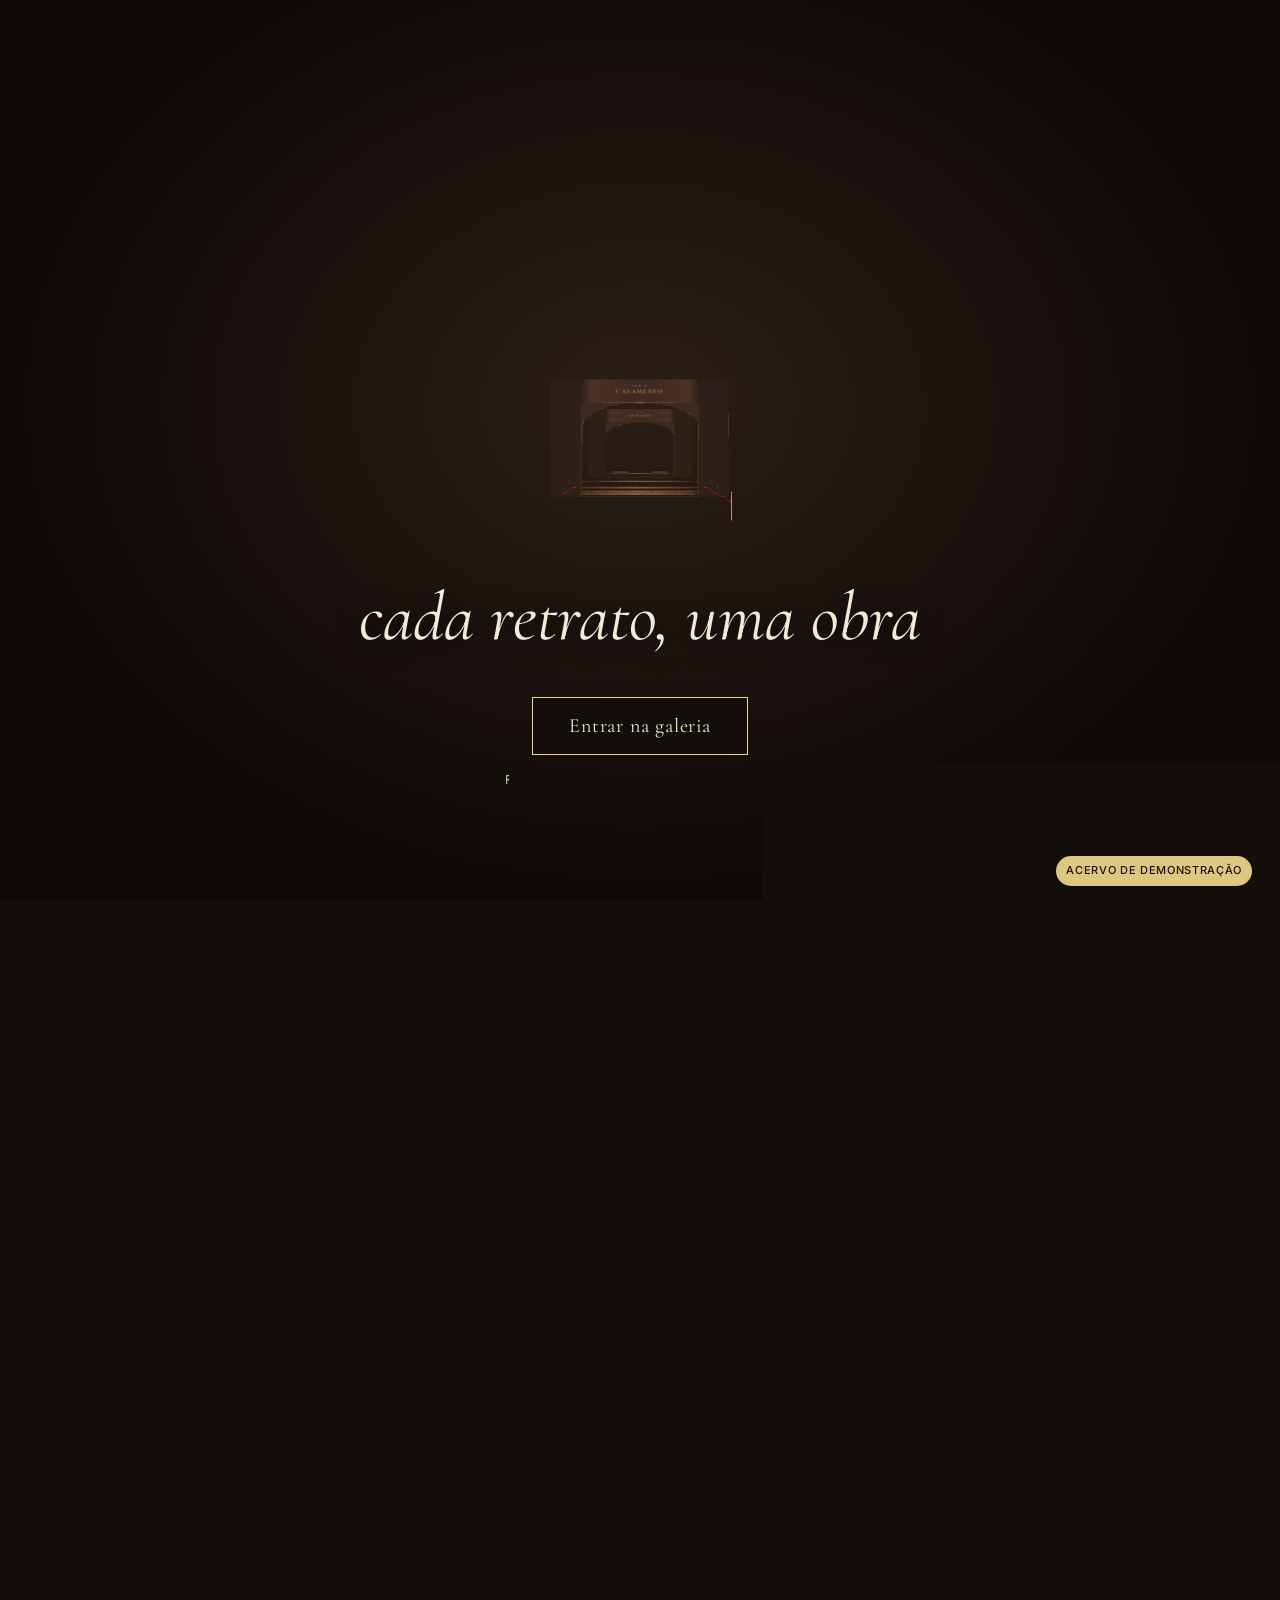
<file: index.html>
<!DOCTYPE html>
<html lang="pt-BR">
  <head>
    <meta charset="utf-8" />
    <meta name="viewport" content="width=device-width, initial-scale=1" />
    <title>Retrato de Sucesso — museu de retratos em Parnaíba</title>
    <meta
      name="description"
      content="Demonstração do ateliê Retrato de Sucesso, em Parnaíba, Piauí. Um museu de retratos: role a tela e caminhe entre os salões."
    />
    <meta name="theme-color" content="#140c0e" />
    <link rel="icon" href="favicon.svg" type="image/svg+xml" />
    <link rel="preconnect" href="https://fonts.googleapis.com" />
    <link rel="preconnect" href="https://fonts.gstatic.com" crossorigin />
    <link
      href="https://fonts.googleapis.com/css2?family=Cormorant+Garamond:ital,wght@0,500;0,600;0,700;1,500;1,600&family=Inter:wght@400;500&family=Outfit:wght@300;400;500;600&display=swap"
      rel="stylesheet"
    />
    <link rel="stylesheet" href="css/estilos.css" />
    <link rel="stylesheet" href="css/corredor.css" />
    <link rel="stylesheet" href="css/lenis.css" />
    <script>
      document.documentElement.classList.add("js");
      if (window.matchMedia && !window.matchMedia("(prefers-reduced-motion: reduce)").matches) {
        document.documentElement.classList.add("caminhada");
      }
    </script>
  </head>
  <body data-pagina="entrada">
    <a class="pular" href="#conteudo">Pular para o conteúdo</a>

    <header class="topo">
      <div class="marca-bloco">
        <h1 class="marca"><a href="#entrada">Retrato de Sucesso</a></h1>
        <p class="selo">Acervo de demonstração</p>
      </div>
      <button
        class="menu-botao"
        type="button"
        aria-expanded="false"
        aria-controls="menu"
      >
        <span class="sr">Abrir menu</span>
        <span class="hamb" aria-hidden="true"></span>
      </button>
      <nav id="menu" class="menu" aria-label="Seções">
        <a href="#galeria">Galeria</a>
        <a href="#sobre">Sobre</a>
        <a href="#ensaios">Ensaios</a>
        <a href="#contato">Contato</a>
      </nav>
      <button class="fechar-painel" type="button">Voltar à galeria</button>
    </header>

    <div class="stage" id="stage">
      <div class="world" id="world"></div>
    </div>
    <div class="lighting" aria-hidden="true"></div>
    <div class="focus-vignette" id="focusVignette" aria-hidden="true"></div>

    <div id="track">
      <section class="intro" id="intro" aria-label="Entrada da galeria">
        <div class="intro-inner">
          <p class="tagline">cada retrato, uma obra</p>
          <button class="btn-enter" id="btnEnter" type="button">Entrar na galeria</button>
          <p class="hint">role para caminhar pelo salão</p>
          <p class="creditos-entrada"><a href="CREDITS.md">Créditos das imagens</a></p>
        </div>
      </section>
      <section class="corridor" aria-label="Corredor da galeria"></section>
    </div>

    <div class="hud" id="hud" aria-live="polite">
      <span class="hud-kicker">Salão</span>
      <span class="hud-name" id="hudName">Corporativo</span>
      <span class="hud-count" id="hudCount">Obra 1 de 1</span>
      <div class="hud-bar" aria-hidden="true"><i id="hudBar"></i></div>
    </div>

    <main id="conteudo" data-lenis-prevent>
      <section class="entrada" id="entrada" aria-label="Entrada do museu">
        <div class="cena" aria-hidden="true">
          <div class="teto"><div class="claraboia"></div></div>
          <div class="parede-esq"><i></i><i></i><i></i></div>
          <div class="parede-dir"><i></i><i></i><i></i></div>
          <div class="fundo"></div>
          <div class="chao"></div>
        </div>
        <div class="entrada-conteudo">
          <p class="local">Parnaíba · Piauí</p>
          <p class="gancho">Cada retrato, uma obra.</p>
          <p class="apoio">
            Caminhe pelo salão. Cada ensaio é uma parede, cada pessoa uma moldura.
          </p>
          <a class="botao" href="#ensaios">Entrar na galeria</a>
          <p class="dica">Role para caminhar pelo salão</p>
        </div>
      </section>

      <section class="sobre" id="sobre">
        <p class="olho">O ateliê</p>
        <h2>Um museu de memórias, em Parnaíba.</h2>
        <p>
          O Retrato de Sucesso trata cada ensaio como obra. Corporativo, família,
          casamento, 15 anos e gestante — com hora marcada, luz macia e um retrato
          que fica na parede.
        </p>
      </section>

      <nav class="mapa" id="ensaios" aria-label="Salões da galeria">
        <p class="olho olho-escuro">Planta do museu</p>
        <h2>Escolha o salão da sua história</h2>
        <ul>
          <li>
            <a href="#corporativo">
              <span>Salão 01</span>
              <strong>Corporativo</strong>
            </a>
          </li>
          <li>
            <a href="#familia">
              <span>Salão 02</span>
              <strong>Família</strong>
            </a>
          </li>
          <li>
            <a href="#casamento">
              <span>Salão 03</span>
              <strong>Casamento</strong>
            </a>
          </li>
          <li>
            <a href="#quinze">
              <span>Salão 04</span>
              <strong>15 anos</strong>
            </a>
          </li>
          <li>
            <a href="#gestante">
              <span>Salão 05</span>
              <strong>Gestante</strong>
            </a>
          </li>
        </ul>
      </nav>

      <div id="galeria">
        <section class="sala" id="corporativo" data-sala="Corporativo">
          <header class="sala-cabeca">
            <p class="indice">Salão 01</p>
            <h2>Corporativo</h2>
            <p>Presença, olhar e o posto de quem conduz.</p>
          </header>
          <div class="parede" data-parede></div>
          <div class="divisor" aria-hidden="true">
            <div class="piso-wrap"><div class="piso"></div></div>
            <div class="banco"><span class="banco-topo"></span><span class="banco-base"></span></div>
          </div>
        </section>

        <section class="sala" id="familia" data-sala="Família">
          <header class="sala-cabeca">
            <p class="indice">Salão 02</p>
            <h2>Família</h2>
            <p>A casa inteira, num único silêncio bom.</p>
          </header>
          <div class="parede" data-parede></div>
          <div class="divisor" aria-hidden="true">
            <div class="piso-wrap"><div class="piso"></div></div>
            <div class="banco"><span class="banco-topo"></span><span class="banco-base"></span></div>
          </div>
        </section>

        <section class="sala" id="casamento" data-sala="Casamento">
          <header class="sala-cabeca">
            <p class="indice">Salão 03</p>
            <h2>Casamento</h2>
            <p>O dia em que duas histórias dividem a mesma parede.</p>
          </header>
          <div class="parede" data-parede></div>
          <div class="divisor" aria-hidden="true">
            <div class="piso-wrap"><div class="piso"></div></div>
            <div class="banco"><span class="banco-topo"></span><span class="banco-base"></span></div>
          </div>
        </section>

        <section class="sala" id="quinze" data-sala="15 anos">
          <header class="sala-cabeca">
            <p class="indice">Salão 04</p>
            <h2>15 anos</h2>
            <p>A primeira parede só sua.</p>
          </header>
          <div class="parede" data-parede></div>
          <div class="divisor" aria-hidden="true">
            <div class="piso-wrap"><div class="piso"></div></div>
            <div class="banco"><span class="banco-topo"></span><span class="banco-base"></span></div>
          </div>
        </section>

        <section class="sala" id="gestante" data-sala="Gestante">
          <header class="sala-cabeca">
            <p class="indice">Salão 05</p>
            <h2>Gestante</h2>
            <p>A espera, com a luz que ela merece.</p>
          </header>
          <div class="parede" data-parede></div>
          <div class="divisor" aria-hidden="true">
            <div class="piso-wrap"><div class="piso"></div></div>
            <div class="banco"><span class="banco-topo"></span><span class="banco-base"></span></div>
          </div>
        </section>
      </div>

      <section class="fecho" id="contato">
        <div class="moldura moldura-vazia" aria-hidden="true">
          <div class="passe passe-vazio"></div>
        </div>
        <h2>Este quadro pode ser o seu.</h2>
        <p>
          Um ensaio em Parnaíba, com tempo e luz de museu. A conversa é direta,
          humana e sem pressa.
        </p>
        <a class="botao" data-whatsapp href="#contato">Agendar ensaio no WhatsApp</a>
        <p class="sussurro">ou fale direto comigo</p>
      </section>
    </main>

    <footer class="rodape">
      <p>Retrato de Sucesso · Parnaíba, Piauí</p>
      <p>
        Acervo de demonstração. Nomes, anos e histórias são fictícios. As imagens
        são pinturas de domínio público e não retratam clientes do ateliê.
      </p>
      <p><a href="CREDITS.md">Créditos das imagens</a></p>
    </footer>

    <noscript>
      <p class="aviso">
        Para caminhar pela galeria, ative o JavaScript do navegador. As obras
        ficam no arquivo obras.json.
      </p>
    </noscript>

    <script src="js/vendor/gsap.min.js" defer></script>
    <script src="js/vendor/ScrollTrigger.min.js" defer></script>
    <script src="js/vendor/lenis.min.js" defer></script>
    <script src="js/galeria.js" defer></script>
    <script src="js/corredor.js" defer></script>
  </body>
</html>
</file>
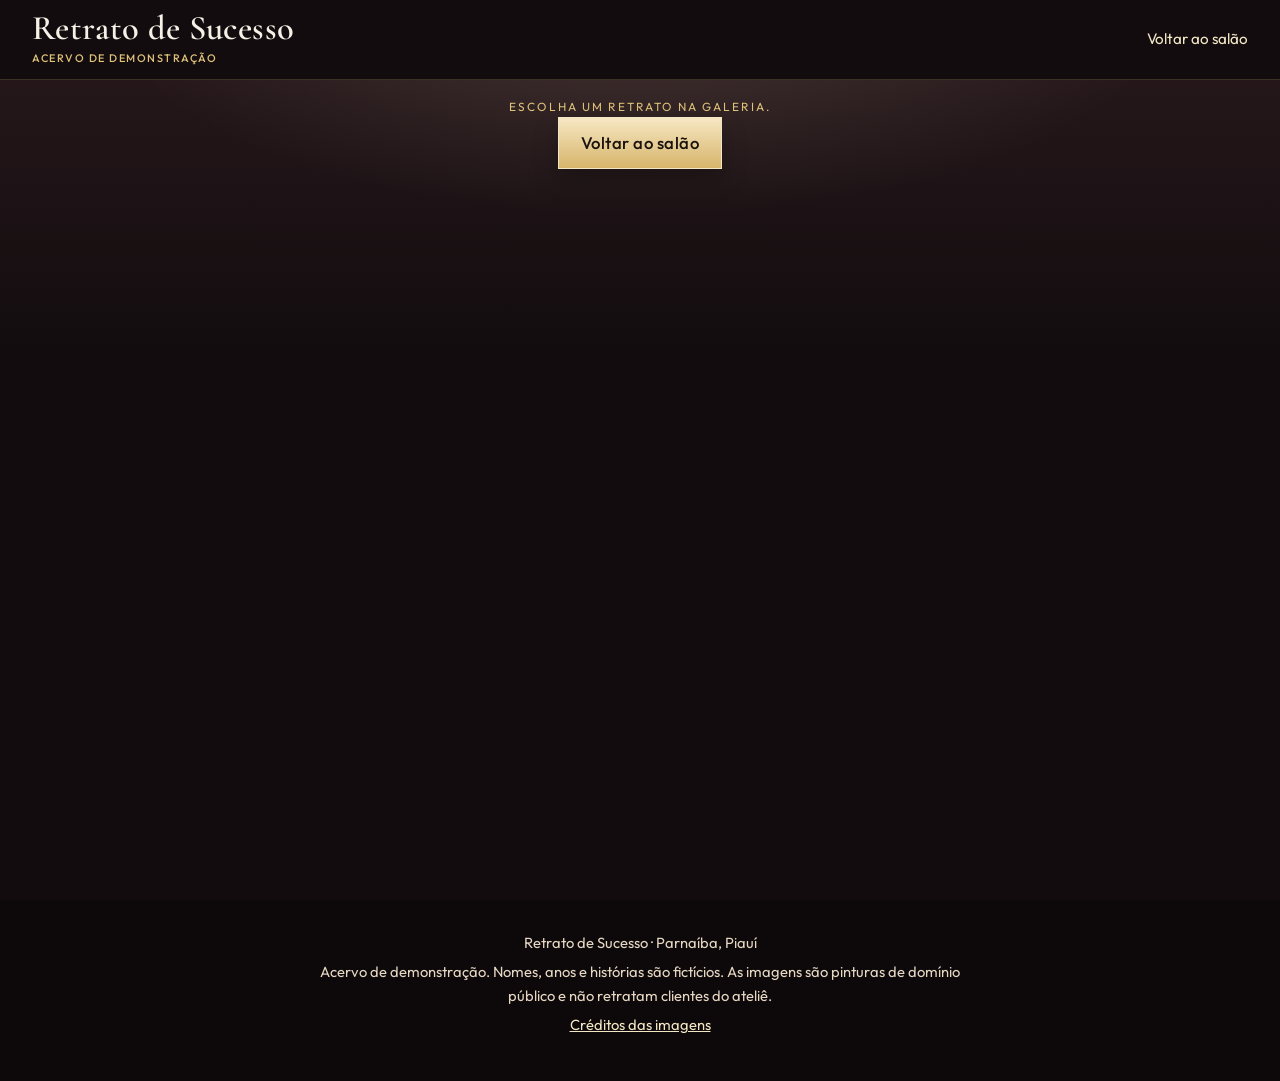
<file: obra.html>
<!DOCTYPE html>
<html lang="pt-BR">
  <head>
    <meta charset="utf-8" />
    <meta name="viewport" content="width=device-width, initial-scale=1" />
    <title>Obra — Retrato de Sucesso</title>
    <meta
      name="description"
      content="Ficha provisória de uma obra do acervo de demonstração do Retrato de Sucesso."
    />
    <meta name="theme-color" content="#140c0e" />
    <link rel="icon" href="favicon.svg" type="image/svg+xml" />
    <link rel="preconnect" href="https://fonts.googleapis.com" />
    <link rel="preconnect" href="https://fonts.gstatic.com" crossorigin />
    <link
      href="https://fonts.googleapis.com/css2?family=Cormorant+Garamond:ital,wght@0,500;0,600;0,700;1,500;1,600&family=Outfit:wght@300;400;500;600&display=swap"
      rel="stylesheet"
    />
    <link rel="stylesheet" href="css/estilos.css" />
    <script>
      document.documentElement.classList.add("js");
    </script>
  </head>
  <body data-pagina="obra">
    <a class="pular" href="#ficha">Pular para o conteúdo</a>
    <header class="topo">
      <div class="marca-bloco">
        <p class="marca"><a href="index.html">Retrato de Sucesso</a></p>
        <p class="selo">Acervo de demonstração</p>
      </div>
      <a class="voltar" href="index.html#galeria">Voltar ao salão</a>
    </header>

    <main class="sala-obra" id="ficha">
      <article class="ficha" data-ficha>
        <p class="indice">Abrindo a obra…</p>
      </article>
    </main>

    <footer class="rodape">
      <p>Retrato de Sucesso · Parnaíba, Piauí</p>
      <p>
        Acervo de demonstração. Nomes, anos e histórias são fictícios. As imagens
        são pinturas de domínio público e não retratam clientes do ateliê.
      </p>
      <p><a href="CREDITS.md">Créditos das imagens</a></p>
    </footer>

    <script src="js/galeria.js" defer></script>
  </body>
</html>
</file>
<file: css/estilos.css>
:root {
  --parede: #1a1013;
  --parede-clara: #2a1a1e;
  --vinho: #140c0e;
  --ouro: #e0c27a;
  --ouro-claro: #f3e6c4;
  --ouro-escuro: #8d6428;
  --creme: #f6f1e7;
  --creme-suave: #e7dccb;
  --texto: #f7f1e6;
  --mudo: #e6d7c3;
  --pergamino: #f3ead7;
  --tinta: #2a1c14;
  --sombra: rgba(0, 0, 0, 0.5);
  --serif: "Cormorant Garamond", Palatino, "Palatino Linotype", "Times New Roman", serif;
  --sans: Outfit, "Segoe UI", Helvetica, Arial, sans-serif;
  --topo: 4.6rem;
}

*,
*::before,
*::after {
  box-sizing: border-box;
}

html {
  scroll-behavior: smooth;
  scroll-padding-top: 5rem;
}

body {
  margin: 0;
  background: var(--vinho);
  color: var(--texto);
  font-family: var(--sans);
  font-weight: 400;
  font-size: 1.05rem;
  line-height: 1.6;
  color-scheme: dark;
}

img {
  max-width: 100%;
}

a {
  color: inherit;
}

:focus-visible {
  outline: 2px solid var(--ouro-claro);
  outline-offset: 3px;
}

::selection {
  background: #8d6428;
  color: #fff8ea;
}

.sr {
  position: absolute;
  width: 1px;
  height: 1px;
  padding: 0;
  margin: -1px;
  overflow: hidden;
  clip: rect(0, 0, 0, 0);
  white-space: nowrap;
  border: 0;
}

.pular {
  position: absolute;
  left: 1rem;
  top: -4rem;
  z-index: 60;
  background: var(--ouro-claro);
  color: var(--tinta);
  padding: 0.55rem 0.9rem;
  text-decoration: none;
}

.pular:focus {
  top: 0.6rem;
}

.topo {
  position: fixed;
  inset: 0 0 auto 0;
  z-index: 30;
  display: flex;
  align-items: center;
  justify-content: space-between;
  gap: 1rem;
  min-height: var(--topo);
  padding: 0.7rem 1.1rem;
  background: #120c0e;
  border-bottom: 1px solid rgba(224, 194, 122, 0.2);
}

.marca-bloco {
  min-width: 0;
}

.marca {
  margin: 0;
  font-family: var(--serif);
  font-weight: 600;
  font-size: clamp(1.55rem, 4.2vw, 2.15rem);
  line-height: 1;
  letter-spacing: 0.01em;
}

.marca a {
  color: var(--creme);
  text-decoration: none;
}

.selo {
  margin: 0.28rem 0 0;
  color: var(--ouro);
  font-size: 0.68rem;
  font-weight: 500;
  letter-spacing: 0.14em;
  text-transform: uppercase;
}

.menu-botao {
  width: 46px;
  height: 46px;
  border: 1px solid rgba(243, 230, 196, 0.45);
  background: rgba(20, 12, 14, 0.45);
  color: var(--creme);
  display: grid;
  place-items: center;
  flex: none;
}

.hamb,
.hamb::before,
.hamb::after {
  display: block;
  width: 18px;
  height: 1.5px;
  background: var(--creme);
  position: relative;
}

.hamb::before,
.hamb::after {
  content: "";
  position: absolute;
  left: 0;
}

.hamb::before {
  top: -6px;
}

.hamb::after {
  top: 6px;
}

.menu {
  display: none;
}

.menu.aberto {
  display: flex;
  flex-direction: column;
  position: absolute;
  z-index: 28;
  top: 100%;
  left: 0;
  right: 0;
  height: calc(100dvh - var(--topo));
  padding: 0.8rem 1.3rem 2rem;
  background: #120c0e;
  overflow: auto;
}

.menu a {
  text-decoration: none;
  color: var(--creme);
  padding: 0.85rem 0.1rem;
  min-height: 44px;
  border-bottom: 1px solid rgba(255, 255, 255, 0.06);
  letter-spacing: 0.04em;
}

.voltar {
  color: var(--ouro-claro);
  text-decoration: none;
  font-size: 0.95rem;
  min-height: 44px;
  display: inline-flex;
  align-items: center;
}

.entrada {
  position: relative;
  min-height: 100svh;
  min-height: 100dvh;
  display: grid;
  align-items: end;
  justify-items: center;
  padding: calc(var(--topo) + 1rem) 1.2rem 2.2rem;
  overflow: hidden;
  background: #10090b;
}

.cena {
  position: absolute;
  inset: 0;
  perspective: 900px;
  perspective-origin: 50% 42%;
  pointer-events: none;
}

.teto {
  position: absolute;
  left: -15%;
  right: -15%;
  top: -6%;
  height: 34%;
  transform: rotateX(-64deg);
  transform-origin: center top;
  background:
    linear-gradient(to bottom, rgba(255, 236, 206, 0.28), rgba(255, 236, 206, 0) 78%),
    #24181b;
}

.claraboia {
  position: absolute;
  left: 18%;
  right: 18%;
  top: 8%;
  height: 62%;
  background:
    repeating-linear-gradient(90deg, rgba(255, 248, 230, 0.2) 0 1px, transparent 1px 52px),
    repeating-linear-gradient(0deg, rgba(255, 248, 230, 0.16) 0 1px, transparent 1px 36px),
    linear-gradient(to bottom, rgba(255, 244, 220, 0.55), rgba(255, 244, 220, 0.05));
  box-shadow: 0 0 40px rgba(255, 236, 206, 0.25);
}

.parede-esq,
.parede-dir {
  position: absolute;
  top: 14%;
  bottom: 30%;
  width: 38%;
  display: flex;
  flex-direction: column;
  justify-content: space-evenly;
  align-items: center;
  background: linear-gradient(#322024, #161012);
}

.parede-esq {
  left: -6%;
  transform-origin: left center;
  transform: rotateY(52deg);
}

.parede-dir {
  right: -6%;
  transform-origin: right center;
  transform: rotateY(-52deg);
}

.parede-esq i,
.parede-dir i {
  display: block;
  width: 42%;
  aspect-ratio: 3 / 4;
  border: 5px solid #c6a15b;
  background:
    radial-gradient(ellipse at 50% 20%, rgba(255, 230, 190, 0.28), transparent 55%),
    #1a120e;
  box-shadow: 6px 12px 16px rgba(0, 0, 0, 0.35);
}

.fundo {
  position: absolute;
  left: 50%;
  top: 22%;
  width: min(46vw, 280px);
  height: 34%;
  transform: translateX(-50%);
  background:
    radial-gradient(ellipse at 50% 0%, rgba(255, 236, 206, 0.2), transparent 60%),
    linear-gradient(#2c1c20, #120c0e);
  box-shadow: 0 0 80px rgba(0, 0, 0, 0.35);
}

.fundo::after {
  content: "";
  position: absolute;
  left: 50%;
  top: 16%;
  width: 34%;
  height: 58%;
  transform: translateX(-50%);
  border: 4px solid #c6a15b;
  background:
    radial-gradient(ellipse at 50% 15%, rgba(255, 228, 186, 0.35), transparent 55%),
    #1a120e;
  box-shadow: 0 14px 22px rgba(0, 0, 0, 0.4);
}

.chao {
  position: absolute;
  left: -35%;
  right: -35%;
  bottom: -8%;
  height: 58%;
  background-image: url("../img/piso.webp");
  background-size: 240px auto;
  transform: rotateX(66deg);
  transform-origin: center bottom;
  filter: brightness(0.78) saturate(0.9);
}

.entrada::after {
  content: "";
  position: absolute;
  inset: 0;
  pointer-events: none;
  background:
    linear-gradient(to top, rgba(12, 7, 8, 0.78), transparent 32%),
    radial-gradient(ellipse at center, transparent 30%, rgba(0, 0, 0, 0.45) 100%);
}

.entrada-conteudo {
  position: relative;
  z-index: 2;
  text-align: center;
  max-width: 38rem;
}

.local {
  margin: 0 0 0.4rem;
  letter-spacing: 0.18em;
  text-transform: uppercase;
  font-size: 0.75rem;
  color: var(--ouro);
}

.gancho {
  margin: 0;
  font-family: var(--serif);
  font-style: italic;
  font-weight: 500;
  font-size: clamp(2.4rem, 8vw, 4.4rem);
  line-height: 1.05;
  color: var(--creme);
  text-wrap: balance;
}

.apoio {
  margin: 0.9rem auto 1.3rem;
  max-width: 32rem;
  color: var(--mudo);
  font-weight: 300;
}

.botao {
  display: inline-flex;
  align-items: center;
  justify-content: center;
  min-height: 48px;
  padding: 0.75rem 1.35rem;
  background: linear-gradient(180deg, #f6e7c4, #d7b56a);
  color: #1a120c;
  text-decoration: none;
  font-weight: 500;
  letter-spacing: 0.03em;
  border: 1px solid #f3e6c4;
  box-shadow: 0 10px 24px rgba(0, 0, 0, 0.28);
}

.botao:hover {
  filter: brightness(1.06);
}

.botao:focus-visible,
.mapa a:focus-visible {
  outline-color: #3a2412;
}

.botao-contorno {
  background: transparent;
  color: var(--ouro-claro);
  border-color: rgba(243, 230, 196, 0.7);
  box-shadow: none;
}

.dica {
  margin: 1.15rem 0 0;
  color: var(--creme-suave);
  font-size: 0.86rem;
  letter-spacing: 0.08em;
  text-transform: uppercase;
}

.dica::after {
  content: "";
  display: block;
  width: 9px;
  height: 9px;
  margin: 0.55rem auto 0;
  border-right: 1.5px solid var(--ouro-claro);
  border-bottom: 1.5px solid var(--ouro-claro);
  transform: rotate(45deg);
  animation: pulsar 1.8s ease-in-out infinite;
}

@keyframes pulsar {
  50% {
    transform: translateY(6px) rotate(45deg);
  }
}

.sobre {
  padding: 4.2rem 1.3rem 2.2rem;
  text-align: center;
  background:
    radial-gradient(ellipse 80% 60% at 50% 0%, rgba(255, 228, 190, 0.08), transparent 70%),
    var(--parede);
}

.sobre h2,
.mapa h2,
.sala-cabeca h2,
.fecho h2,
.ficha h1 {
  font-family: var(--serif);
  font-weight: 600;
  letter-spacing: 0.01em;
  line-height: 1.15;
  text-wrap: balance;
}

.sobre h2 {
  margin: 0.2rem auto 0.8rem;
  font-size: clamp(2rem, 6vw, 3.1rem);
  max-width: 16ch;
}

.sobre p:last-child {
  max-width: 38rem;
  margin: 0 auto;
  color: var(--mudo);
  font-weight: 300;
}

.olho {
  margin: 0;
  letter-spacing: 0.16em;
  text-transform: uppercase;
  font-size: 0.75rem;
  color: var(--ouro);
}

.olho-escuro {
  color: #8a5a28;
}

.mapa {
  margin: 0.5rem 0.9rem 2.2rem;
  padding: 1.5rem 1rem 1.6rem;
  background:
    radial-gradient(circle at 12% 20%, rgba(210, 170, 96, 0.28), transparent 28%),
    radial-gradient(circle at 88% 80%, rgba(90, 58, 36, 0.16), transparent 32%),
    var(--pergamino);
  color: var(--tinta);
  border-radius: 18px;
  box-shadow: 0 24px 50px rgba(0, 0, 0, 0.35);
}

.mapa h2 {
  margin: 0.25rem 0 1.1rem;
  text-align: center;
  font-size: clamp(1.8rem, 5vw, 2.6rem);
}

.mapa ul {
  list-style: none;
  margin: 0;
  padding: 0;
  display: grid;
  grid-template-columns: 1fr 1fr;
  gap: 0.75rem;
}

.mapa li:last-child:nth-child(odd) {
  grid-column: 1 / -1;
  justify-self: center;
  width: min(100%, 16rem);
}

.mapa a {
  display: flex;
  flex-direction: column;
  justify-content: center;
  align-items: center;
  min-height: 7.2rem;
  padding: 0.8rem;
  text-align: center;
  text-decoration: none;
  border-radius: 46% 54% 50% 50%;
  background:
    radial-gradient(circle at 30% 30%, rgba(214, 164, 82, 0.55), transparent 62%),
    radial-gradient(circle at 70% 70%, rgba(92, 60, 36, 0.18), transparent 55%),
    rgba(255, 252, 245, 0.45);
  border: 1px solid rgba(90, 58, 36, 0.22);
}

.mapa a span {
  font-size: 0.72rem;
  letter-spacing: 0.14em;
  text-transform: uppercase;
  color: #7a5428;
}

.mapa a strong {
  font-family: var(--serif);
  font-size: 1.55rem;
  font-weight: 600;
  line-height: 1.1;
}

.sala {
  position: relative;
  padding-top: 3.2rem;
  background:
    radial-gradient(ellipse 70% 42% at 50% 0%, rgba(255, 226, 186, 0.16), transparent 62%),
    linear-gradient(180deg, #2c1c20 0%, #1a1013 46%, #120c0e 100%);
  overflow: hidden;
}

.sala-cabeca {
  text-align: center;
  padding: 0 1.2rem;
}

.indice {
  margin: 0;
  letter-spacing: 0.18em;
  text-transform: uppercase;
  font-size: 0.74rem;
  color: var(--ouro);
}

.sala-cabeca h2 {
  margin: 0.15rem 0 0.35rem;
  font-size: clamp(2.3rem, 8vw, 3.6rem);
}

.sala-cabeca p:last-child {
  margin: 0 auto;
  max-width: 28rem;
  color: var(--mudo);
  font-weight: 300;
}

.parede {
  position: relative;
  display: grid;
  grid-template-columns: 1fr;
  gap: 2.8rem;
  width: min(1120px, calc(100% - 1.6rem));
  margin: 1.8rem auto 0;
  padding-top: 1.3rem;
}

.parede::before {
  content: "";
  position: absolute;
  top: 0;
  left: 6%;
  right: 6%;
  height: 1px;
  background: linear-gradient(90deg, transparent, rgba(224, 194, 122, 0.55), transparent);
}

.parede:empty {
  min-height: 7rem;
}

.parede:empty::after {
  content: "As obras deste salão estão a caminho.";
  display: block;
  text-align: center;
  color: var(--mudo);
  font-family: var(--serif);
  font-style: italic;
  padding: 2rem 1rem;
}

.parede-erro {
  display: block;
  text-align: center;
  color: var(--mudo);
  padding: 2rem 1rem;
}

.obra {
  display: block;
  width: min(100%, 460px);
  margin-inline: auto;
  color: inherit;
  text-decoration: none;
  position: relative;
}

.obra::before {
  content: "";
  position: absolute;
  left: 50%;
  top: -18%;
  z-index: 0;
  width: 130%;
  height: 88%;
  transform: translateX(-50%);
  background: radial-gradient(ellipse at 50% 8%, rgba(255, 236, 210, 0.42), rgba(255, 236, 210, 0.1) 34%, transparent 68%);
  pointer-events: none;
}

.moldura {
  position: relative;
  z-index: 1;
  padding: 12px;
  background: linear-gradient(
    145deg,
    #f8ecc8 0%,
    #e0c17a 14%,
    #a97c38 30%,
    #f4e0aa 48%,
    #8a5e24 66%,
    #e8d09a 82%,
    #c4a15a 100%
  );
  box-shadow:
    inset 0 1px 0 rgba(255, 248, 230, 0.7),
    inset 0 -10px 16px rgba(70, 40, 10, 0.25),
    8px 18px 28px rgba(0, 0, 0, 0.48),
    2px 4px 6px rgba(0, 0, 0, 0.35);
}

.passe {
  background: #120e0c;
  padding: 8px;
  box-shadow:
    inset 0 0 0 1px rgba(232, 206, 140, 0.4),
    inset 0 12px 20px rgba(0, 0, 0, 0.45);
}

.passe img {
  display: block;
  width: 100%;
  height: auto;
}

.placa {
  margin: 1rem auto 0;
  max-width: 22rem;
  text-align: center;
}

.placa-num {
  margin: 0;
  color: var(--ouro);
  letter-spacing: 0.16em;
  text-transform: uppercase;
  font-size: 0.72rem;
}

.placa-nome {
  margin: 0.15rem 0 0;
  font-family: var(--serif);
  font-size: clamp(1.6rem, 4vw, 2rem);
  font-weight: 600;
  line-height: 1.1;
}

.placa-tipo {
  margin: 0.25rem 0 0;
  color: var(--mudo);
  font-size: 0.92rem;
  letter-spacing: 0.04em;
}

.divisor {
  position: relative;
  margin-top: 2.4rem;
}

.piso-wrap {
  height: 132px;
  overflow: hidden;
  perspective: 480px;
}

.piso {
  height: 240px;
  background-image: url("../img/piso.webp");
  background-size: 220px auto;
  transform: rotateX(62deg);
  transform-origin: center top;
  filter: saturate(0.85) brightness(0.72);
}

.piso-wrap {
  position: relative;
}

.piso-wrap::after {
  content: "";
  position: absolute;
  inset: 0;
  background: linear-gradient(to bottom, rgba(16, 8, 10, 0.55), transparent 42%);
  pointer-events: none;
}

.banco {
  width: min(320px, 68vw);
  margin: -30px auto 0;
  position: relative;
  z-index: 2;
}

.banco-topo {
  display: block;
  height: 18px;
  border-radius: 5px 5px 2px 2px;
  background: linear-gradient(#c49262, #8a5a34 42%, #5c3a22);
  box-shadow:
    0 1px 0 rgba(255, 220, 180, 0.35) inset,
    0 12px 16px rgba(0, 0, 0, 0.4);
}

.banco-base {
  display: block;
  height: 28px;
  margin: 0 26px;
  background:
    linear-gradient(#4a301c, #2a1b10) left / 10px 100% no-repeat,
    linear-gradient(#4a301c, #2a1b10) right / 10px 100% no-repeat,
    linear-gradient(#3a2618, #3a2618) center / 46% 8px no-repeat;
  background-position: left top, right top, center 4px;
}

.fecho {
  text-align: center;
  padding: 3.5rem 1.3rem 4rem;
  background:
    radial-gradient(ellipse 60% 50% at 50% 18%, rgba(255, 226, 186, 0.14), transparent 60%),
    #120c0e;
}

.moldura-vazia {
  width: min(240px, 68vw);
  margin: 0 auto 1.4rem;
}

.passe-vazio {
  aspect-ratio: 3 / 4;
  display: grid;
  place-items: center;
  background:
    radial-gradient(ellipse at 50% 18%, rgba(255, 236, 210, 0.2), transparent 58%),
    #16110e;
}

.passe-vazio::after {
  content: "à espera";
  font-family: var(--serif);
  font-style: italic;
  font-size: 1.45rem;
  color: rgba(243, 230, 196, 0.72);
}

.fecho h2 {
  margin: 0 0 0.6rem;
  font-size: clamp(2rem, 6vw, 3rem);
}

.fecho p {
  max-width: 32rem;
  margin: 0 auto 1.2rem;
  color: var(--mudo);
  font-weight: 300;
}

.sussurro {
  margin-top: 0.8rem !important;
  font-family: var(--serif);
  font-style: italic;
  font-size: 1.15rem;
  color: var(--creme-suave) !important;
}

.rodape {
  padding: 1.6rem 1.2rem 2.4rem;
  text-align: center;
  background: #0d090a;
  color: var(--mudo);
  font-size: 0.92rem;
}

.rodape p {
  margin: 0.35rem auto;
  max-width: 40rem;
}

.rodape a {
  color: var(--ouro-claro);
}

.aviso {
  margin: 0;
  padding: 1rem 1.2rem 2rem;
  text-align: center;
  color: var(--mudo);
}

.sala-obra {
  min-height: 100svh;
  padding: calc(var(--topo) + 1.5rem) 1.1rem 3rem;
  background:
    radial-gradient(ellipse 70% 40% at 50% 0%, rgba(255, 226, 186, 0.14), transparent 60%),
    linear-gradient(180deg, #2a1a1e, #120c0e 40%);
}

.ficha {
  width: min(640px, 100%);
  margin: 0 auto;
  text-align: center;
}

.ficha h1 {
  margin: 1rem 0 0.2rem;
  font-size: clamp(2.2rem, 7vw, 3.4rem);
}

.historia {
  color: var(--mudo);
  font-weight: 300;
  font-size: 1.05rem;
}

.moldura-ficha {
  display: inline-block;
  width: auto;
  max-width: min(440px, 100%);
  margin-top: 1rem;
}

.moldura-ficha .passe img {
  width: auto;
  max-width: 100%;
  max-height: min(58vh, 620px);
  margin-inline: auto;
}

.js .obra {
  opacity: 0;
}

.js .obra:not(.revelada) .moldura {
  transform: translate3d(0, 22px, 0);
}

.js .obra.revelada {
  opacity: 1;
  transition: opacity 0.8s ease;
}

.js .obra.revelada .moldura {
  transform: translate3d(0, var(--py, 0px), 0);
  transition: transform 0.45s ease-out;
}

@media (hover: hover) and (prefers-reduced-motion: no-preference) {
  .js .obra.revelada:hover .moldura {
    transform: translate3d(0, calc(var(--py, 0px) - 6px), 0);
  }
}

@media (min-width: 720px) {
  .parede {
    grid-template-columns: 1fr 1fr;
    gap: 3rem 4vw;
    align-items: start;
  }

  .mapa ul {
    grid-template-columns: repeat(3, 1fr);
  }

  .mapa li:last-child:nth-child(odd) {
    grid-column: auto;
    width: auto;
  }
}

@media (min-width: 900px) {
  .menu-botao {
    display: none;
  }

  .menu,
  .menu.aberto {
    display: flex;
    flex-direction: row;
    position: static;
    height: auto;
    overflow: visible;
    background: transparent;
    border: 0;
    padding: 0;
    gap: 1.35rem;
  }

  .menu a {
    border: 0;
    min-height: 0;
    padding: 0.2rem;
    font-size: 0.95rem;
    letter-spacing: 0.08em;
    text-transform: uppercase;
  }

  .topo {
    padding-inline: 2rem;
  }

  .piso-wrap {
    height: 168px;
  }

  .entrada-conteudo {
    padding-bottom: 4vh;
  }
}

@media (min-width: 1100px) {
  .mapa {
    margin-inline: auto;
    width: min(1040px, calc(100% - 4rem));
  }

  .mapa ul {
    grid-template-columns: repeat(5, 1fr);
  }
}

@media (prefers-reduced-motion: reduce) {
  html {
    scroll-behavior: auto;
  }

  .dica::after {
    animation: none;
  }

  .js .obra,
  .js .obra .moldura,
  .js .obra.revelada,
  .js .obra.revelada .moldura {
    opacity: 1;
    transform: none;
    transition: none;
  }
}
</file>
<file: css/corredor.css>
/* Caminhada em CSS 3D. Só transform e opacity mudam durante a rolagem. */

html.caminhada {
  --ink: #f3e9d8;
  --muted: #c9b79a;
  --gold: #c9a24a;
  --gold-2: #f0d78c;
  --gold-3: #8a6a26;
  --bg: #140e0a;
  --ui: Inter, Outfit, system-ui, sans-serif;
  scroll-behavior: auto;
}

html.caminhada body {
  overscroll-behavior-y: none;
  background: var(--bg);
}

.stage,
.lighting,
.focus-vignette,
#track,
.hud,
.fechar-painel {
  display: none;
}

html.caminhada .stage {
  display: block;
}

html.caminhada .lighting,
html.caminhada .focus-vignette {
  display: block;
}

html.caminhada.pronto #track {
  display: block;
}

html.caminhada.pronto .hud {
  display: grid;
}

html.caminhada #conteudo,
html.caminhada .rodape {
  display: none;
}

html.caminhada.painel #conteudo {
  display: block;
  position: fixed;
  inset: 0;
  z-index: 24;
  overflow: auto;
  background:
    radial-gradient(ellipse 70% 40% at 50% 0%, rgba(255, 226, 186, 0.1), transparent 60%),
    #140e0a;
  padding: 5.2rem 0 3rem;
}

html.caminhada.painel #conteudo > * {
  display: none;
}

html.caminhada.painel #conteudo > .painel-alvo,
html.caminhada.painel #conteudo > .rodape {
  display: block;
}

html.caminhada.painel .rodape {
  position: relative;
}

html.caminhada.painel .fechar-painel {
  display: inline-flex;
  position: fixed;
  z-index: 32;
  top: calc(max(14px, env(safe-area-inset-top)) + 52px);
  left: 50%;
  transform: translateX(-50%);
  border: 1px solid var(--gold-2);
  background: #140e0ae6;
  color: var(--ink);
  font-family: var(--serif);
  font-size: 16px;
  letter-spacing: 0.04em;
  padding: 0.45em 1.1em;
  cursor: pointer;
}

html.caminhada .topo {
  z-index: 30;
  min-height: 0;
  padding: max(14px, env(safe-area-inset-top)) clamp(16px, 4vw, 48px) 14px;
  background: linear-gradient(#140e0ae6, #140e0a00);
  border-bottom: 0;
}

html.caminhada .topo::after {
  content: "";
  position: absolute;
  left: clamp(16px, 4vw, 48px);
  right: clamp(16px, 4vw, 48px);
  bottom: 6px;
  height: 1px;
  background: #f3e9d833;
}

html.caminhada.painel .topo {
  background: #140e0a;
}

html.caminhada .marca {
  font-size: clamp(20px, 2.2vw, 28px);
  font-weight: 600;
}

html.caminhada .marca a {
  color: var(--ink);
}

html.caminhada .selo {
  position: fixed;
  z-index: 31;
  right: clamp(12px, 3vw, 28px);
  bottom: max(14px, env(safe-area-inset-bottom));
  margin: 0;
  pointer-events: none;
  font-family: var(--ui);
  font-size: 11px;
  font-weight: 500;
  letter-spacing: 0.06em;
  text-transform: uppercase;
  color: #1b120c;
  background: var(--gold-2);
  padding: 6px 10px;
  border-radius: 99px;
  opacity: 0.92;
}

@media (min-width: 641px) {
  html.caminhada .menu-botao {
    display: none;
  }

  html.caminhada .menu,
  html.caminhada .menu.aberto {
    display: flex !important;
    flex-direction: row;
    position: static;
    height: auto;
    overflow: visible;
    background: transparent;
    border: 0;
    padding: 0;
    gap: clamp(14px, 2.4vw, 36px);
  }

  html.caminhada .menu a {
    border: 0;
    min-height: 0;
    padding: 0;
    color: var(--muted);
    font-family: var(--serif);
    font-size: 18px;
    letter-spacing: 0;
    text-transform: none;
  }

  html.caminhada .menu a:hover {
    color: var(--ink);
  }
}

@media (max-width: 640px) {
  html.caminhada .menu,
  html.caminhada .menu-botao {
    display: none !important;
  }

  html.caminhada .selo {
    bottom: auto;
    top: calc(max(14px, env(safe-area-inset-top)) + 46px);
    right: 14px;
    font-size: 9.5px;
    padding: 4px 8px;
  }
}

.stage {
  position: fixed;
  inset: 0;
  height: 100lvh;
  overflow: hidden;
  z-index: 0;
  perspective: var(--p, 1000px);
  perspective-origin: 50% 50%;
  background: radial-gradient(ellipse at 50% 45%, #2b1e16 0%, #0d0907 70%);
}

.world {
  position: absolute;
  left: 50%;
  top: 50%;
  width: 0;
  height: 0;
  transform-style: preserve-3d;
}

.world > * {
  position: absolute;
  left: 0;
  top: 0;
  transform-origin: 0 0;
  backface-visibility: hidden;
  pointer-events: none;
}

.is-off {
  visibility: hidden;
}

.near {
  will-change: transform, opacity;
}

.wall {
  background:
    linear-gradient(to bottom, #0000 0 7%, #8a6a2a66 7% 7.4%, #0000 7.4%),
    linear-gradient(to bottom, #0000 0 70%, #c9a24a55 70% 70.5%, #1c130e 70.5% 71.5%, #2a1d16 71.5% 96%, #120c08 96%),
    repeating-linear-gradient(90deg, #0000 0 2px, #0000 2px 236px, #00000026 236px 240px),
    linear-gradient(to bottom, #5a3a2c, #4a2e24 45%, #3a241c);
}

.floor {
  background:
    linear-gradient(90deg, #000000a0, #00000026 22%, #fff1cf14 42%, #fff1cf1f 50%, #fff1cf14 58%, #00000026 78%, #000000a0),
    url(../img/piso-corredor.webp) 0 0 / 220px 220px;
}

.ceiling {
  background:
    linear-gradient(90deg, #1a120d 0 18%, #5a463400 18% 82%, #1a120d 82%),
    linear-gradient(90deg, #0000 0 17%, #8a6a2a 17% 18%, #0000 18% 82%, #8a6a2a 82% 83%, #0000 83%),
    repeating-linear-gradient(90deg, #0000 0 118px, #2a1d16 118px 124px),
    repeating-linear-gradient(0deg, #0000 0 118px, #2a1d16 118px 124px),
    linear-gradient(90deg, #b9a179, #e6d3a8 50%, #b9a179);
}

html.caminhada.is-portrait .ceiling {
  background:
    linear-gradient(90deg, #1a120d 0 18%, #5a463400 18% 82%, #1a120d 82%),
    linear-gradient(90deg, #0000 0 17%, #8a6a2a 17% 18%, #0000 18% 82%, #8a6a2a 82% 83%, #0000 83%),
    repeating-linear-gradient(90deg, #0000 0 118px, #2a1d16 118px 124px),
    repeating-linear-gradient(0deg, #0000 0 118px, #2a1d16 118px 124px),
    linear-gradient(90deg, #5e4f3b, #7d6a4f 50%, #5e4f3b);
}

.portal {
  border-style: solid;
  border-color: #3d2a20;
  background: transparent;
  border-image: linear-gradient(90deg, #2e1f18, #4a3227 8%, #3d2a20 50%, #4a3227 92%, #2e1f18) 1;
  box-shadow: inset 0 0 0 calc(var(--u, 1px) * 5) #c9a24a66;
  display: flex;
  align-items: flex-start;
  justify-content: center;
}

.portal-label {
  position: absolute;
  left: 0;
  right: 0;
  text-align: center;
  font-family: var(--serif);
  font-weight: 600;
  letter-spacing: 0.22em;
  text-transform: uppercase;
  white-space: nowrap;
  color: transparent;
  background: linear-gradient(180deg, #f7e3a3, #c9a24a 60%, #8a6a26);
  -webkit-background-clip: text;
  background-clip: text;
  text-shadow: none;
}

.portal-label small {
  display: block;
  font-family: var(--ui);
  font-size: 0.28em;
  letter-spacing: 0.5em;
  margin-bottom: 0.4em;
}

.portal .arch {
  position: absolute;
  left: 0;
  right: 0;
  top: 0;
  pointer-events: none;
  background: radial-gradient(ellipse 50% 100% at 50% 100%, #0000 calc(100% - 1px), #c9a24a99 100%, #3d2a20 calc(100% + 1px));
}

.frame {
  padding: 0;
  border: 0;
  background: none;
  color: inherit;
  display: block;
  text-decoration: none;
}

.frame .gold {
  display: block;
  position: relative;
  width: 100%;
  height: 100%;
  padding: 8.5%;
  background:
    radial-gradient(circle at 4.5% 4.5%, #f2d98f 0 1%, #6e4f17 1.3% 2%, #0000 2.2%),
    radial-gradient(circle at 95.5% 4.5%, #f2d98f 0 1%, #6e4f17 1.3% 2%, #0000 2.2%),
    radial-gradient(circle at 4.5% 95.5%, #f2d98f 0 1%, #6e4f17 1.3% 2%, #0000 2.2%),
    radial-gradient(circle at 95.5% 95.5%, #f2d98f 0 1%, #6e4f17 1.3% 2%, #0000 2.2%),
    linear-gradient(118deg, #0000 30%, #fff6d455 42%, #0000 52%),
    linear-gradient(135deg, #6e4f17, #e9cd7e 18%, #9a7428 36%, #f6e2a0 55%, #7d5e20 78%, #d4af55);
  box-shadow:
    0 0 0 calc(var(--u, 1px) * 2) #3a2808,
    0 0 0 calc(var(--u, 1px) * 5) #b8913e,
    0 0 0 calc(var(--u, 1px) * 7) #4a3510,
    inset 0 0 0 calc(var(--u, 1px) * 2) #fff1b866,
    0 calc(var(--u, 1px) * 22) calc(var(--u, 1px) * 38) #000b;
}

.frame.focus .gold {
  box-shadow:
    0 0 calc(var(--u, 1px) * 60) #ffd98a40,
    0 calc(var(--u, 1px) * 24) calc(var(--u, 1px) * 50) #000c;
}

.frame .slip {
  display: block;
  width: 100%;
  height: 100%;
  padding: 3.2%;
  background: linear-gradient(135deg, #2a1c08, #5a4214 50%, #1e1406);
  box-shadow:
    inset 0 0 0 calc(var(--u, 1px) * 2) #e8cf86,
    inset 0 calc(var(--u, 1px) * 5) calc(var(--u, 1px) * 10) #000c;
}

.frame .slip picture {
  display: block;
  width: 100%;
  height: 100%;
}

.frame img {
  display: block;
  width: 100%;
  height: 100%;
  object-fit: cover;
  box-shadow: 0 0 0 calc(var(--u, 1px) * 1.5) #e8cf8699;
}

.frame .cone {
  display: block;
  position: absolute;
  left: -55%;
  right: -55%;
  top: calc(var(--gap, 300px) * -1);
  height: calc(var(--gap, 300px) + 55%);
  pointer-events: none;
  clip-path: polygon(47% 0, 53% 0, 100% 100%, 0 100%);
  opacity: 0.35;
  background: linear-gradient(to bottom, #ffe3a85c, #ffe3a826 55%, #ffe3a800);
}

.frame .fixture {
  position: absolute;
  left: 50%;
  top: 0;
  width: calc(var(--u, 1px) * 26);
  height: calc(var(--u, 1px) * 34);
  transform: translate(-50%, -80%);
  background: linear-gradient(90deg, #111, #3a3a3a 45%, #0c0c0c);
  border-radius: calc(var(--u, 1px) * 4) calc(var(--u, 1px) * 4) 40% 40%;
  box-shadow: 0 calc(var(--u, 1px) * 6) calc(var(--u, 1px) * 10) #ffe7b0aa;
}

.frame .pool {
  display: block;
  position: absolute;
  left: -60%;
  right: -60%;
  top: -35%;
  bottom: -25%;
  pointer-events: none;
  opacity: 0.35;
  background: radial-gradient(ellipse 50% 50% at 50% 42%, #ffd9963d, #ffd99614 55%, #0000 72%);
}

.world .frame {
  pointer-events: none;
}

.world .frame.focus {
  pointer-events: auto;
  cursor: pointer;
}

.plaque-w {
  position: absolute;
  bottom: 2%;
  width: calc(var(--u, 1px) * 190);
  padding: calc(var(--u, 1px) * 10) calc(var(--u, 1px) * 12);
  text-align: left;
  background: linear-gradient(160deg, #f3ead6, #ddd0b3);
  color: #2a1d16;
  font-family: var(--serif);
  font-size: calc(var(--u, 1px) * 12);
  line-height: 1.25;
  box-shadow:
    0 0 0 calc(var(--u, 1px) * 1.5) #b8913e,
    0 calc(var(--u, 1px) * 6) calc(var(--u, 1px) * 12) #0008;
}

.side-l .plaque-w {
  right: calc(100% + var(--u, 1px) * 26);
}

.side-r .plaque-w {
  left: calc(100% + var(--u, 1px) * 26);
}

.plaque-w em {
  display: block;
  font-size: 1.45em;
  font-weight: 600;
  margin-bottom: 0.3em;
}

.plaque-w .pl-row {
  display: block;
}

.plaque-w small {
  display: block;
  margin-top: 0.45em;
  font-family: var(--ui);
  font-size: 0.62em;
  letter-spacing: 0.14em;
  text-transform: uppercase;
  color: #7a5a1e;
}

html.caminhada.is-portrait .frame .plaque-w {
  left: 50%;
  right: auto;
  bottom: auto;
  top: calc(100% + var(--u, 1px) * 22);
  transform: translateX(-50%);
  width: calc(var(--u, 1px) * 240);
  font-size: calc(var(--u, 1px) * 13);
}

.frame:focus-visible .gold {
  outline: 4px solid #fff;
  outline-offset: 6px;
}

.title-card,
.info-card,
.cur-panel {
  display: flex;
  flex-direction: column;
  align-items: center;
  justify-content: center;
  text-align: center;
  gap: calc(var(--u, 1px) * 10);
  padding: calc(var(--u, 1px) * 26);
  color: var(--ink);
  font-family: var(--serif);
  background: linear-gradient(160deg, #20150f, #140d09);
  box-shadow:
    0 0 0 calc(var(--u, 1px) * 3) #b8913e,
    0 0 0 calc(var(--u, 1px) * 9) #20150f,
    0 0 0 calc(var(--u, 1px) * 10) #b8913e88,
    0 calc(var(--u, 1px) * 20) calc(var(--u, 1px) * 40) #000a;
}

.title-card small,
.info-card small,
.cur-panel small {
  font-family: var(--ui);
  font-size: calc(var(--u, 1px) * 11);
  letter-spacing: 0.28em;
  text-transform: uppercase;
  color: var(--gold-2);
}

.title-card strong {
  font-size: calc(var(--u, 1px) * 58);
  line-height: 0.95;
  font-weight: 500;
  background: linear-gradient(180deg, #fff3c8, #d4af55 55%, #8a6a26);
  -webkit-background-clip: text;
  background-clip: text;
  color: transparent;
}

.title-card em {
  font-size: calc(var(--u, 1px) * 22);
  color: var(--muted);
}

.title-card .saloes-lista,
.info-card .nota-acervo {
  margin: 0;
  font-family: var(--ui);
  font-size: calc(var(--u, 1px) * 12);
  letter-spacing: 0.06em;
  line-height: 1.45;
  text-transform: uppercase;
  color: var(--gold-2);
}

.info-card .nota-acervo {
  text-transform: none;
  letter-spacing: 0.01em;
  font-family: var(--serif);
  font-size: calc(var(--u, 1px) * 14);
  color: var(--muted);
}

.info-card a {
  color: var(--gold-2);
  pointer-events: auto;
}

.rule {
  display: block;
  width: 40%;
  height: calc(var(--u, 1px) * 1.5);
  background: linear-gradient(90deg, #0000, #d4af55, #0000);
}

.info-card p {
  margin: 0;
  font-size: calc(var(--u, 1px) * 19);
  line-height: 1.35;
  color: var(--muted);
}

.cur-panel {
  background: linear-gradient(160deg, #f1e7d1, #dccfb1);
  color: #2a1d16;
}

.cur-panel strong {
  font-size: calc(var(--u, 1px) * 40);
  font-weight: 600;
  letter-spacing: 0.02em;
}

.cur-panel small {
  color: #7a5a1e;
}

.cur-panel p {
  margin: 0;
  font-size: calc(var(--u, 1px) * 16.5);
  line-height: 1.45;
  font-style: italic;
}

.bench-front {
  background: linear-gradient(#5a3a24, #3a2416);
  border-top: 6px solid #7a5232;
  box-shadow: inset 0 -12px 0 #1a0f08;
}

.bench-top {
  background: linear-gradient(#7a5232, #5a3a24);
}

.rail {
  pointer-events: none;
}

.rail .post {
  position: absolute;
  bottom: 0;
  width: 10px;
  height: 100%;
  background: linear-gradient(90deg, #8a6a26, #f0d78c, #8a6a26);
  border-radius: 5px 5px 2px 2px;
}

.rail .post::after {
  content: "";
  position: absolute;
  left: -8px;
  right: -8px;
  bottom: -4px;
  height: 10px;
  border-radius: 50%;
  background: #6b4f1a;
}

.rail .rope {
  position: absolute;
  top: 6%;
  height: 26%;
  border: 0 solid #6e1018;
  border-bottom-width: calc(var(--u, 1px) * 8);
  border-radius: 0 0 50% 50%;
  box-shadow: 0 calc(var(--u, 1px) * 2) 0 -1px #b8323d;
}

.rail .post::before {
  content: "";
  position: absolute;
  left: 50%;
  top: -4%;
  width: calc(var(--u, 1px) * 18);
  height: calc(var(--u, 1px) * 18);
  transform: translate(-50%, -60%);
  border-radius: 50%;
  background: radial-gradient(circle at 35% 30%, #fff3c4, #c9a24a 45%, #6b4f1a);
}

.endwall {
  display: flex;
  flex-direction: column;
  align-items: center;
  justify-content: flex-start;
  text-align: center;
  background:
    linear-gradient(to bottom, #0000 0 70%, #c9a24a55 70% 70.5%, #1c130e 70.5% 71.5%, #2a1d16 71.5% 96%, #120c08 96%),
    radial-gradient(ellipse at 50% 30%, #6a4636 0%, #4a2e24 50%, #3a241c 100%);
}

.endwall .frame {
  position: relative;
}

.endwall h3 {
  font-family: var(--serif);
  font-weight: 500;
  font-style: italic;
  color: var(--ink);
  margin: 0;
}

.endwall .frame.grand .gold {
  padding: 10%;
  box-shadow:
    0 0 0 calc(var(--u, 1px) * 3) #3a2808,
    0 0 0 calc(var(--u, 1px) * 8) #c9a24a,
    0 0 0 calc(var(--u, 1px) * 11) #4a3510,
    0 calc(var(--u, 1px) * 30) calc(var(--u, 1px) * 60) #000c;
}

.endwall .frame.grand {
  position: relative;
  z-index: 1;
}

.endwall .frame.grand::after {
  content: "";
  position: absolute;
  inset: -6%;
  border-radius: 4px;
  pointer-events: none;
  opacity: 0;
  transition: opacity 1.8s ease 0.3s;
  background: radial-gradient(ellipse at 50% 50%, #ffe2a033, #0000 70%);
}

.endwall.lit .frame.grand::after {
  opacity: 1;
}

.end-kicker {
  margin: 0 0 0.4em;
  font-family: var(--ui);
  letter-spacing: 0.3em;
  text-transform: uppercase;
  color: var(--gold-2);
}

.finale-light {
  position: absolute;
  inset: 0;
  pointer-events: none;
  opacity: 0.25;
  transition: opacity 1.6s ease 0.1s;
}

.endwall.lit .finale-light {
  opacity: 1;
}

.finale-light .f-cone {
  position: absolute;
  left: 20%;
  right: 20%;
  top: 0;
  height: 80%;
  clip-path: polygon(45% 0, 55% 0, 100% 100%, 0 100%);
  background: linear-gradient(to bottom, #ffe6b099, #ffe6b03d 60%, #ffe6b000);
}

.finale-light::before {
  content: "";
  position: absolute;
  inset: 0;
  background: radial-gradient(ellipse 38% 55% at 50% 38%, #0000 40%, #0a0604b3 100%);
}

.finale-light .f-pool {
  position: absolute;
  left: 10%;
  right: 10%;
  top: 2%;
  height: 80%;
  background: radial-gradient(ellipse 40% 48% at 50% 40%, #ffd89670, #ffd8961f 60%, #0000 75%);
}

.finale-light .dust {
  position: absolute;
  width: calc(var(--u, 1px) * 3);
  height: calc(var(--u, 1px) * 3);
  border-radius: 50%;
  background: #fff3d0;
  opacity: 0;
  animation: dust 9s linear infinite;
  animation-play-state: paused;
}

.endwall.lit .dust {
  animation-play-state: running;
}

@keyframes dust {
  0% {
    transform: translate3d(0, 0, 0);
    opacity: 0;
  }
  15% {
    opacity: 0.7;
  }
  85% {
    opacity: 0.5;
  }
  100% {
    transform: translate3d(calc(var(--u, 1px) * 30), calc(var(--u, 1px) * 140), 0);
    opacity: 0;
  }
}

.lighting {
  position: fixed;
  inset: 0;
  z-index: 1;
  pointer-events: none;
  background:
    radial-gradient(ellipse 55% 35% at 50% -8%, #fff1cf40, #0000 70%),
    radial-gradient(ellipse 30% 60% at 12% 30%, #ffdc9c1a, #0000 70%),
    radial-gradient(ellipse 30% 60% at 88% 30%, #ffdc9c1a, #0000 70%),
    radial-gradient(ellipse 80% 75% at 50% 48%, #0000 55%, #000000b3 100%);
}

.focus-vignette {
  position: fixed;
  inset: 0;
  z-index: 1;
  pointer-events: none;
  opacity: 0;
  background: radial-gradient(ellipse 46% 58% at 50% 44%, #0000 45%, #07040380 75%, #070403d9 100%);
}

#track {
  position: relative;
  z-index: 2;
  pointer-events: none;
}

.intro {
  height: 100svh;
  display: flex;
  align-items: flex-end;
  justify-content: center;
  padding-bottom: max(9svh, 70px);
}

.intro-inner {
  text-align: center;
  pointer-events: auto;
}

.tagline {
  font-family: var(--serif);
  font-style: italic;
  font-size: clamp(34px, 5.4vw, 72px);
  margin: 0 0 0.35em;
  color: var(--ink);
  text-shadow: 0 2px 24px #000;
}

.btn-enter,
.btn-cta {
  display: inline-block;
  border: 1px solid var(--gold-2);
  color: var(--ink);
  background: #140e0acc;
  padding: 0.8em 1.8em;
  font-family: var(--serif);
  font-size: 20px;
  letter-spacing: 0.04em;
  text-decoration: none;
  cursor: pointer;
  backdrop-filter: blur(4px);
}

.btn-enter:hover,
.btn-cta:hover {
  background: var(--gold-2);
  color: #1b120c;
}

.btn-cta {
  background: var(--gold-2);
  color: #1b120c;
  border-color: var(--gold-2);
}

.btn-cta:hover {
  background: #fff3cf;
}

.endwall .btn-cta {
  position: relative;
  pointer-events: none;
}

.endwall.lit .btn-cta {
  pointer-events: auto;
}

.hint {
  margin: 1.1em 0 0;
  font-size: 13px;
  letter-spacing: 0.14em;
  text-transform: uppercase;
  color: var(--muted);
}

.creditos-entrada {
  margin: 0.8em 0 0;
  font-family: var(--ui);
  font-size: 12px;
  letter-spacing: 0.08em;
  text-transform: uppercase;
}

.creditos-entrada a {
  color: var(--muted);
}

.corridor {
  height: var(--corridor-h, 900svh);
}

.hud {
  position: fixed;
  z-index: 20;
  left: clamp(14px, 3vw, 36px);
  bottom: max(16px, env(safe-area-inset-bottom));
  gap: 6px;
  padding: 12px 16px;
  background: #140e0ab3;
  border: 1px solid #f3e9d822;
  backdrop-filter: blur(6px);
  min-width: 180px;
  opacity: 0;
  transform: translateY(10px);
  transition: opacity 0.4s, transform 0.4s;
  pointer-events: none;
}

.hud.show {
  opacity: 1;
  transform: none;
}

.hud-kicker,
.hud-count {
  font-family: var(--ui);
  font-size: 11px;
  letter-spacing: 0.18em;
  text-transform: uppercase;
  color: var(--muted);
}

.hud-count {
  letter-spacing: 0.14em;
}

.hud-name {
  font-family: var(--serif);
  font-size: 26px;
  line-height: 1;
}

.hud-bar {
  height: 2px;
  background: #f3e9d822;
}

.hud-bar i {
  display: block;
  height: 100%;
  width: 100%;
  background: var(--gold-2);
  transform-origin: 0 50%;
  transform: scaleX(0);
}

@media (max-width: 640px) {
  .hud {
    min-width: 0;
    padding: 10px 12px;
  }

  .hud-name {
    font-size: 22px;
  }
}

@media (prefers-reduced-motion: reduce) {
  .stage,
  .lighting,
  .focus-vignette,
  #track,
  .hud,
  .fechar-painel {
    display: none !important;
  }

  html.caminhada #conteudo,
  html.caminhada .rodape {
    display: block !important;
    position: static;
    overflow: visible;
    padding: 0;
  }

  html.caminhada #conteudo > * {
    display: revert;
  }

  .dust {
    display: none;
  }

  .finale-light,
  .frame .gold,
  .endwall .frame.grand::after {
    transition: none;
  }
}
</file>
<file: css/lenis.css>
html.lenis,
html.lenis body {
  height: auto;
}

.lenis:not(.lenis-autoToggle).lenis-stopped {
  overflow: clip;
}

.lenis [data-lenis-prevent],
.lenis [data-lenis-prevent-wheel],
.lenis [data-lenis-prevent-touch],
.lenis [data-lenis-prevent-vertical],
.lenis [data-lenis-prevent-horizontal] {
  overscroll-behavior: contain;
}

.lenis.lenis-smooth iframe {
  pointer-events: none;
}

.lenis.lenis-autoToggle {
  transition-property: overflow;
  transition-duration: 1ms;
  transition-behavior: allow-discrete;
}
</file>
